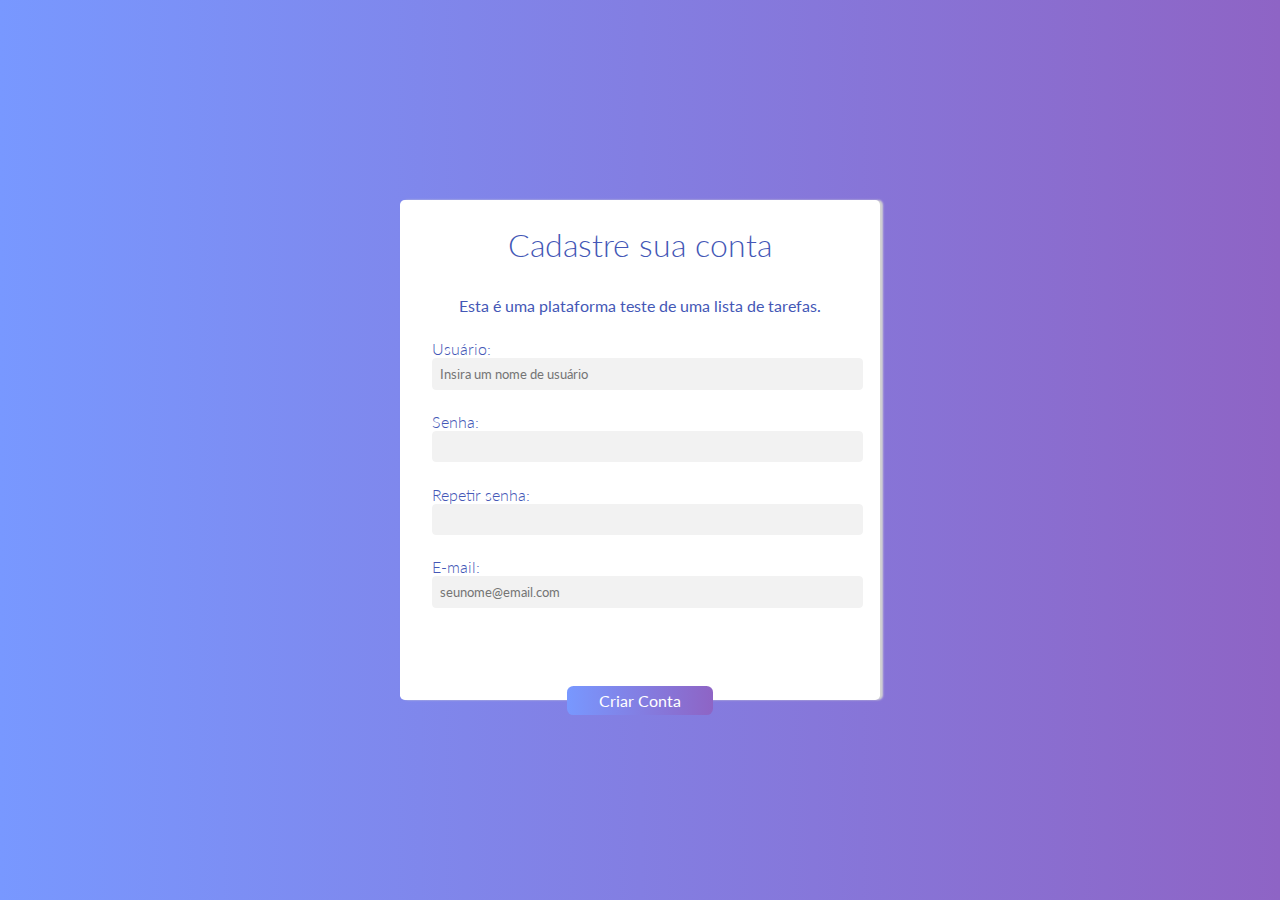
<file: index.html>
<!DOCTYPE html>
<html lang="pt-br">
  <head>
    <meta charset="UTF-8" />
    <meta http-equiv="X-UA-Compatible" content="IE=edge" />
    <meta name="viewport" content="width=device-width, initial-scale=1.0" />
    <link rel="stylesheet" href="./styles/login.css" />
    <title>ToDo</title>
  </head>
  <body>
    <form name='formulario'>
      <h1>Cadastre sua conta</h1>
      <p>Esta é uma plataforma teste de uma lista de tarefas.</p>

      <label>
        Usuário:
        <input
          id="nome"
          name='nome'
          type="text"
          placeholder="Insira um nome de usuário"
          required
        />
      </label>
      <label>
        Senha:
        <input
          type="password"
          id="password"
          name='password'
          pattern="^(?=.*[a-z])(?=.*[A-Z])(?=.*[0-9])(?!.*[ !@#$%^&_=+-]).{6,12}$"
          title="A senha deve conter entre 6 a 12 caracteres, deve conter pelo menos uma letra maiúscula, um número e não deve conter símbolos "
          required
        />
      </label>
      <label>
        Repetir senha:
        <input type="password" id="confirm_password" name='confirm_password' required />
      </label>
      <label>
        E-mail:
        <input type="email" name='email' placeholder="seunome@email.com" required />
      </label>
      <button id='btn-cadastro'>Criar Conta</button>
    </form>
    <script src="js/validacaoLogin.js"></script>
  </body>
</html>
</file>
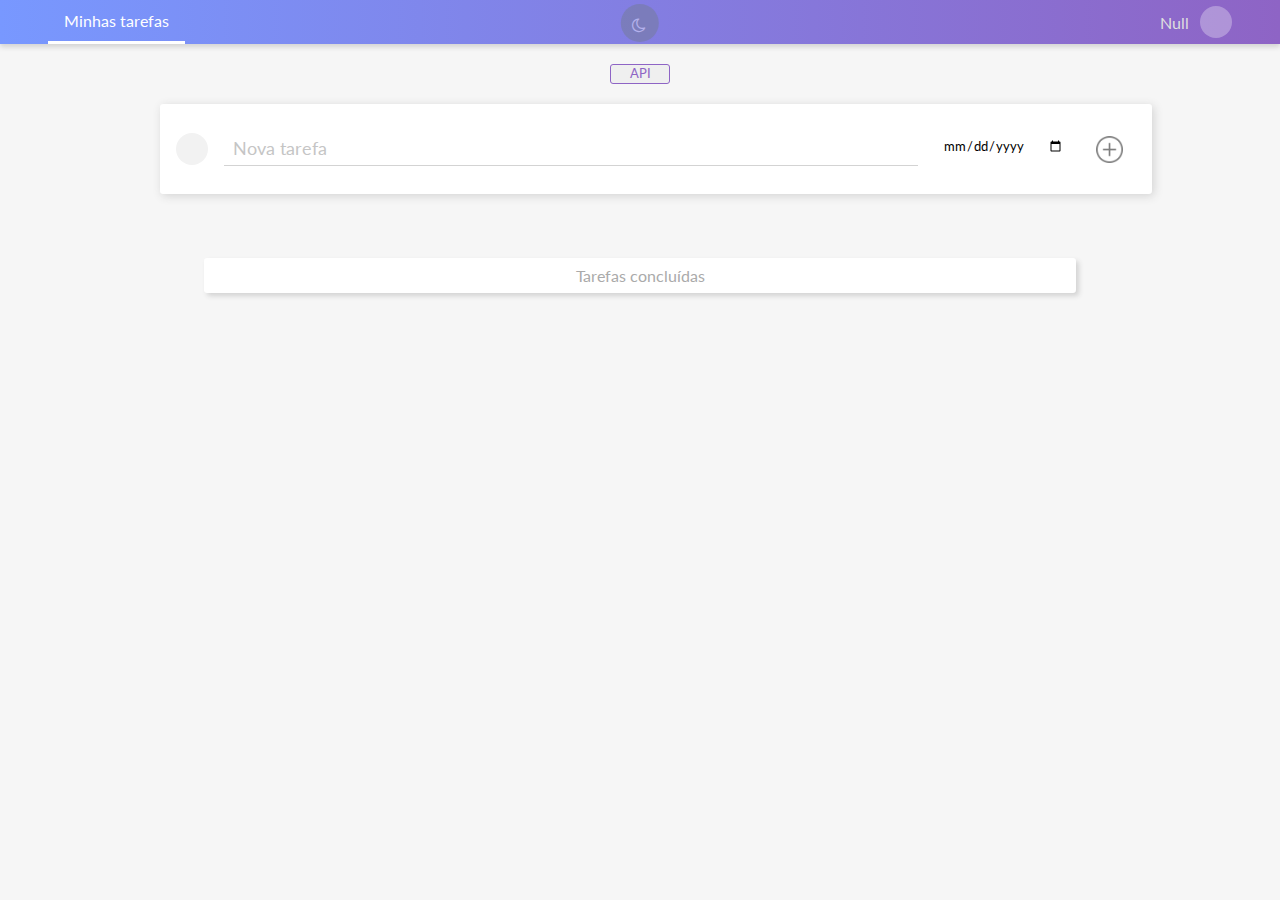
<file: lista-tarefas.html>
<!DOCTYPE html>
<html lang="pt-br">
  <head>
    <meta charset="UTF-8" />
    <meta http-equiv="X-UA-Compatible" content="IE=edge" />
    <meta name="viewport" content="width=device-width, initial-scale=1.0" />
    <link rel="stylesheet" href="./styles/lista-tarefas.css" />
    <link
      rel="stylesheet"
      href="https://cdnjs.cloudflare.com/ajax/libs/font-awesome/4.7.0/css/font-awesome.css"
      integrity="sha512-5A8nwdMOWrSz20fDsjczgUidUBR8liPYU+WymTZP1lmY9G6Oc7HlZv156XqnsgNUzTyMefFTcsFH/tnJE/+xBg=="
      crossorigin="anonymous"
      referrerpolicy="no-referrer"
    />
    <title>ToDo</title>
  </head>

  <body>
    <header>
      <nav>
        <a href="#">Minhas tarefas</a>
      </nav>

      <div class="toggle"></div>

      <div class="user-info">
        <p id='usuario-p'></p>
        <div class="user-image"></div>
      </div>
    </header>

    <main>
      <button class="api">API</button>
      <form class="nova-tarefa">
        <div class="not-done"></div>

        <input
          type="text"
          placeholder="Nova tarefa"
          id="input-nova-tarefa"
          minlength="10"
        />
        <label for="input-nova-tarefa" class="mensagem-erro-caracteres"></label>

        <div class="data-conc">
          <input
            class="data-conclusao"
            type="date"
            name=""
            id="data-conclusao"
            required
          />
          <label for="data-conclusao" class="mensagem-erro"></label>
        </div>

        <button class="btn-add-tarefa">
          <img src="./assets/plus.png" alt="Adicionar Tarefa" />
        </button>
      </form>

      <ul class="tarefas-pendentes"></ul>

      <h2 class="titulo-concluida-h2">Tarefas concluídas</h2>
      <ul class="titulo-concluida"></ul>

      <div id="modal">
        <div id="modal-box">
          <p>Tem certeza que deseja excluir a tarefa?</p>
          <div class="buttons-modal-excluir">
            <button id="btn-cancelar">Não</button>
            <button id="btn-deletar">Sim</button>
          </div>
        </div>
      </div>
    </main>
    <footer></footer>
    <script src="./js/app.js"></script>
  </body>
</html>
</file>
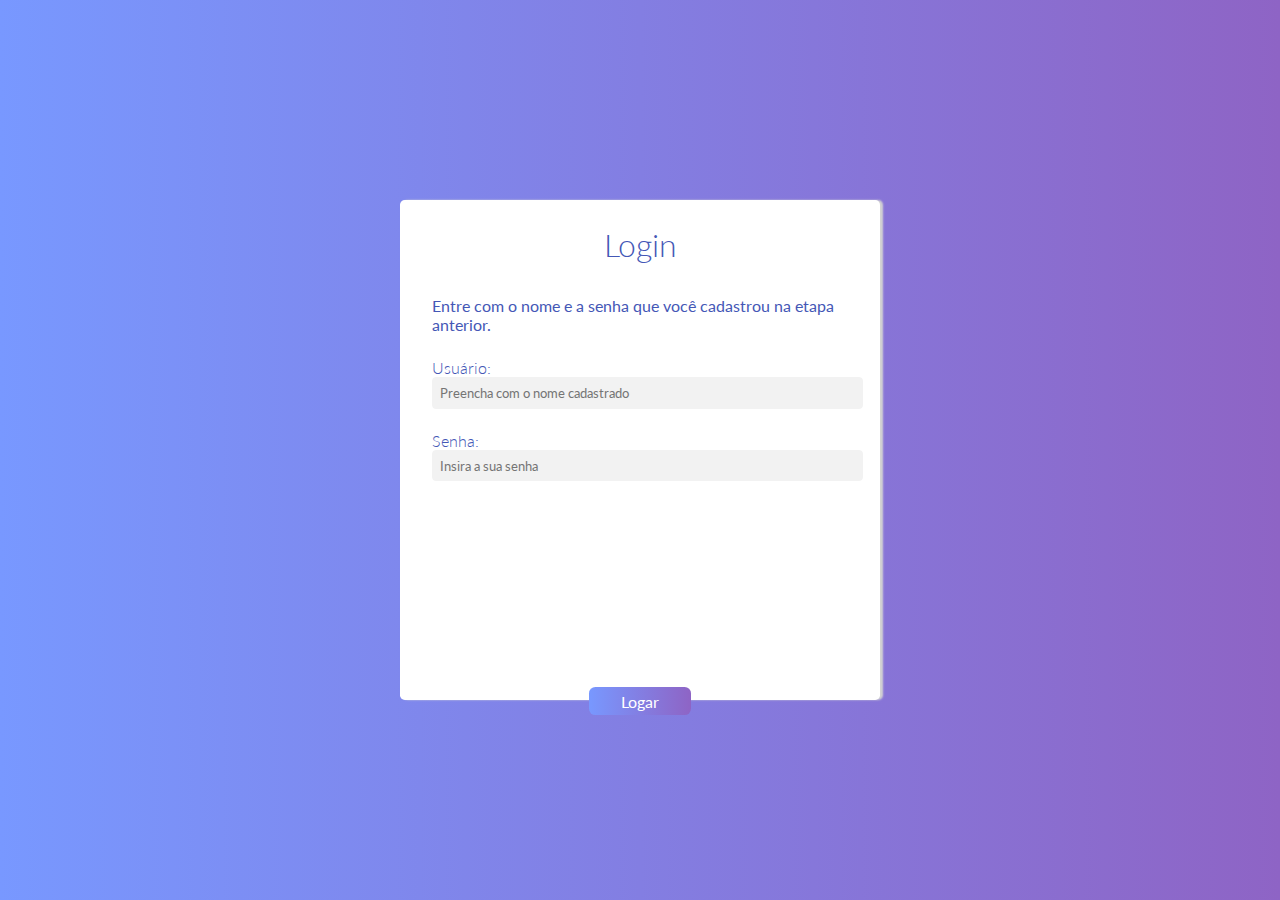
<file: login.html>
<!DOCTYPE html>
<html lang="pt-br">
  <head>
    <meta charset="UTF-8" />
    <meta http-equiv="X-UA-Compatible" content="IE=edge" />
    <meta name="viewport" content="width=device-width, initial-scale=1.0" />
    <link rel="stylesheet" href="./styles/login.css" />
    <title>ToDo</title>
  </head>
  <body>
    <form name='formLogin' id='formLogin'>
      <h1>Login</h1>
      <p>Entre com o nome e a senha que você cadastrou na etapa anterior.</p>
      <label>
        Usuário:
        <input
          id="nomeLogin"
          type="text"
          placeholder="Preencha com o nome cadastrado"
          required
        />
      </label>
      <label>
        Senha:
        <input
          type="password"
          id="password"
          placeholder="Insira a sua senha"
          required
        />
      </label>
      <span>
      </span>
      <button form='formLogin' id='logar'>Logar</button>
    </form>

    <script src="js/login.js"></script>
  </body>
</html>
</file>
<file: styles/login.css>
@import url("./common.css");

body {
  background: linear-gradient(90deg, var(--primary), var(--secondary));
  display: flex;
  align-items: center;
}

h1 {
  color: #4457b6;
  font-weight: 300;
  margin-top: 0.3em;
  margin-bottom: 1em;
}

p {
  color: #4457b6;
}

form {
  position: relative;
  height: 31.3em;
  width: 30em;
  background-color: white;
  display: flex;
  align-items: center;
  flex-direction: column;
  margin: 4em calc(50% - 15em);
  box-shadow: 3px 0 2px lightgrey;
  padding: 1em 2em;
  box-sizing: border-box;
  border-radius: 0.3em;

}

/* form:after {
  position: absolute;
  content: "";
  width: 0.7em;
  height: 100%;
  top: 0;
  left: 0;
  background: linear-gradient(var(--primary), var(--secondary));
} */

/* .image {
  height: 10em;
  width: 10em;
  border-radius: 50%;
  background-color: var(--app-grey);
  margin-bottom: 1em;
} */

input {
  width: 100%;
  padding: 0.5em 0.5em;
  background-color: var(--app-grey);
  border: 1px solid var(--app-grey);
  border-radius: 0.3em;
  color: #4457b6;
}

input:focus {
  outline: none;
  border: 1px solid lightgrey;
}

label {
  color: #4457b6;
  width: 100%;
  font-weight: 300;
  margin-bottom: -0.1em;
  margin-top: 1.5em;
}

button {
  padding: 0.3em 2em;
  background: linear-gradient(90deg, var(--primary), var(--secondary));
  color: white;
  margin-top: 5em;
  font-weight: 400;
  font-size: 1em;
  border-radius: 0.4em;
  cursor: pointer;
}

#logar{
  position: absolute;
  bottom: -3%;
  padding: 0.3em 2em;
  background: linear-gradient(90deg, var(--primary), var(--secondary));
  color: white;
  margin-top: 5em;
  font-weight: 400;
  font-size: 1em;
  border-radius: 0.4em;
  cursor: pointer;
}

span{
  padding: 1rem;
  color: red;
}
</file>
<file: styles/lista-tarefas.css>
@import url("./common.css");
header {
  display: flex;
  background: linear-gradient(90deg, var(--primary), var(--secondary));
  box-shadow: 0px 3px 5px lightgrey;
  padding: 0 3em;
  margin-bottom: 1em;
}

a {
  display: block;
  width: fit-content;
  padding: 0.7em 1em;
  border-bottom: 0.2em solid white;
  text-decoration: none;
  color: white;
}

.user-info {
  display: flex;
  align-items: center;
  margin-left: auto;
  color: rgb(223, 223, 223);
}

.user-info p {
  text-transform: capitalize;
}

.user-info .user-image {
  height: 2em;
  width: 2em;
  border-radius: 50%;
  background-color: white;
  opacity: 0.3;
  margin-left: 0.7em;
}

/* DARK MODE */

.toggle {
  /* display: flex;
  justify-content: center;
  align-items: center; */
  position: absolute;
  left: 50%;
  transform: translateX(-50%);
  margin-left: auto;
  padding: 0.7em 0.7em;
  background-color: #707b83;
  opacity: 0.4;
  height: 1em;
  width: 1em;
  border-radius: 50%;
  cursor: pointer;
  margin-top: 4px;
  margin-bottom: 1px;
}

.toggle:before {
  content: "\f186";
  font-family: fontAwesome;
  color: #fff;
}

body {
  transition: background 0.5s;
}

body.dark {
  background: #24292d;
}

body.dark .toggle:before {
  content: "\f185";
  color: #be18e7;
}

body.dark header {
  box-shadow: 2px 2px 5px #494f53;
  background: linear-gradient(90deg, #4d545e, #24292d);
}

body.dark .descripcion {
  background: #323840;
  color: #707b83;
  box-shadow: 2px 2px 5px #494f53;
}

body.dark .nome {
  color: var(--secondary);
}

body.dark .nova-tarefa {
  background: #323840;
  color: #707b83;
  box-shadow: 2px 2px 5px #494f53;
}

body.dark #input-nova-tarefa {
  background: #323840;
  color: var(--secondary);
  box-shadow: 2px 2px 5px #494f53;
}

body.dark #input-nova-tarefa::placeholder {
  color: #707b83;
}

body.dark .nova-tarefa input[type="text"] {
  border-bottom: 1px solid #707b83;
}

body.dark .data-conclusao {
  background: #323840;
  color: #707b83;
  box-shadow: 2px 2px 5px #494f53;
}

body.dark .not-done {
  background: #323840;
  color: #707b83;
  box-shadow: 2px 2px 5px #494f53;
  border: 2px solid var(--secondary);
}

body.dark .titulo-concluida-h2 {
  background: #323840;
  color: var(--secondary);
  box-shadow: 2px 2px 5px #494f53;
}

body.dark a {
  color: var(--secondary);
  border-bottom: 0.2em solid var(--secondary);
}

body.dark .user-info p {
  color: var(--secondary);
}

body.dark .titulo-concluida .tarefa .descripcion {
  background: #323840;
  color: var(--secondary);
  box-shadow: 2px 2px 5px #494f53;
}
body.dark #modal-box {
  position: fixed;
  top: 50%;
  left: 50%;
  width: 10rem;
  height: 5rem;
  color: #fff;
  background-color: #3a3e74;
  transform: translate(-50%, -50%);
  display: flex;
  flex-direction: column;
  align-items: flex-start;
  padding: 2rem;
  box-shadow: 1.5px 1.5px 5px black;
  gap: 1rem;
  border-radius: 0.5rem;
}

body.dark .buttons-modal-excluir button {
  cursor: pointer;
  width: 5rem;
  padding: 0.3rem;
  color: #fff;
  background-color: #7753a8;
}

body.dark .api {
  background: #323840;
}

body.dark .textarea-button textarea{
  border:none;
  background: #323840;
  color: var(--secondary);
  box-shadow: 2px 2px 5px #494f53;
} 

body.dark footer{
  background: #24292d;
  border:none;
}

body.dark .div-interna-descricao-data label {
    color: var(--app-grey);
   
}

body.dark .btn-deletar-tarefa {
    background-color: rgb(50, 37, 53);
}
/* Novas tarefa ----------------------------------------------------------- */

.nova-tarefa {
  position: relative;
  display: flex;
  align-items: center;
  background-color: white;
  width: 80%;
  margin: 0 10%;
  padding: 1em;
  box-shadow: 2px 2px 10px lightgrey;
  border-radius: 0.2em;
  z-index: 20;
}

.nova-tarefa input[type="text"] {
  border: none;
  flex: 1;
  border-bottom: 1px solid lightgrey;
  border-radius: 0;
  padding: 0.3em;
  font-size: 1.1em;
}

.nova-tarefa input:focus {
  outline: none;
  border-bottom: 1px solid grey;
}

.nova-tarefa input::placeholder {
  color: rgb(197, 197, 197);
  text-indent: 0.2em;
}

.nova-tarefa button {
  height: 2em;
  width: 2em;
  background-color: transparent;
  margin-left: 2em;
  margin-right: 1em;
  opacity: 0.5;
}

.nova-tarefa button:hover {
  opacity: 1;
}

.nova-tarefa button img {
  height: 100%;
  width: 100%;
}

.not-done {
  width: 2em;
  height: 2em;
  background-color: var(--app-grey);
  margin-right: 1em;
  border-radius: 50%;
  cursor: pointer;
}

.data-conclusao {
  padding: 5px;
  margin-left: 20px;
  margin-top: 12px;
}

.data-conc {
  display: flex;
  flex-direction: column;
  align-items: center;
  position: relative;
  height: 58px;
}

.mensagem-erro {
  position: absolute;
  bottom: 0;
  font-size: 12px;
  color: red;
}

.mensagem-erro-caracteres {
  position: absolute;
  bottom: 10px;
  left: 60px;
  font-size: 12px;
  color: red;
}

/* API */

.api {
  border: 1px solid var(--secondary);
  width: 60px;
  height: 20px;
  display: flex;
  flex-direction: column;
  align-items: center;
  margin: 20px auto;
  color: var(--secondary);
  cursor: pointer;
}

/* Lista de tarefas ----------------------------------------------------------- */

.tarefas-pendentes {
  display: flex;
  flex-direction: column;
  width: 70%;
  list-style: none;
  margin: 2em 15%;
}

.tarefa {
  display: flex;
  align-items: center;
  margin-bottom: 1.5em;
}

.tarefa .not-done {
  position: relative;
  height: 1.5em;
  width: 1.5em;
  background-color: white;
  box-shadow: 2px 2px 5px lightgrey;
  border: 2px solid var(--secondary);
  z-index: 2;
  transition: background-color 200ms linear;
}

.tarefa .not-done:hover {
  background-color: var(--secondary);
}

.tarefa:first-child .not-done::before {
  content: "";
  position: absolute;
  bottom: 100%;
  left: calc(0.75em - 1px);
  display: block;
  height: 9em;
  width: 2px;
  background-color: var(--secondary);
}

.tarefa .not-done::after {
  content: "";
  position: absolute;
  top: 100%;
  left: calc(0.75em - 1px);
  display: block;
  height: 20em;
  width: 2px;
  background-color: var(--secondary);
}

/* .tarefa .descripcion {
  display: flex;
  align-items: center;
  justify-content: space-between;
  flex: 1;
  background-color: white;
  padding: 1em 2em;
  box-shadow: 2px 2px 5px lightgrey;
  width: 50%;
  margin: auto;
}
.tarefa .descripcion p {
  width: 65%;
}

.tarefa .descripcion div {
  width: 35%;
} */

.tarefa .nome {
  font-weight: bold;
  color: rgb(95, 95, 95);
}

.timestamp {
  font-size: 0.8em;
}

/* Tarefas concluídas ----------------------------------------------------------- */

.titulo-concluida-h2 {
  position: relative;
  text-align: center;
  padding: 0.5em 1em;
  background-color: white;
  border-radius: 0.2em;
  box-shadow: 3px 3px 5px lightgrey;
  color: rgb(170, 170, 170);
  font-weight: 400;
  font-size: 16px;
  margin-left: calc(15% - 4em);
  z-index: 20;
  width: 70%;
  margin: 2em auto;
}

.titulo-concluida {
  display: flex;
  flex-direction: column;
  width: 70%;
  list-style: none;
  margin: 2em auto;
  color: rgb(170, 170, 170);
  font-weight: 400;
  font-size: 16px;
}

.titulo-concluida .not-done {
  background-color: lightgrey;
  border-color: grey;
}

.titulo-concluida .not-done::before,
.titulo-concluida .not-done::after {
  background-color: grey !important;
}
/* 
.titulo-concluida .tarefa .descripcion {
  background-color: rgb(228, 228, 228);
}

.titulo-concluida .tarefa .descripcion .nome {
  color: grey;
  text-decoration: line-through;
}

.checkbox {
  display: none;
}

.checkbox:checked ~ .descripcion p {
  width: 60%;
  /* text-decoration: line-through; */
/* } */
/* .checkbox:checked ~ .descripcion div {
  width: 40%;
}

.btn-deletar-tarefa {
  cursor: pointer;
  background-color: rgba(255, 255, 255, 0);
}

.btn-add-tarefa {
  cursor: pointer;
}

.descripcion div {
  display: flex;
  justify-content: flex-end;
  gap: 1rem;
}

.nome {
  overflow: hidden;
  text-overflow: ellipsis;
  white-space: nowrap;
  margin-right: 2rem;
}  */

#modal {
  display: none;
  position: fixed;
  background-color: rgba(0, 0, 0, 0.5);
  top: 0;
  left: 0;
  width: 100%;
  height: 100vh;
  z-index: 25;
}
#modal-box {
  position: fixed;
  top: 50%;
  left: 50%;
  width: 10rem;
  height: 5rem;
  color: #fff;
  background-color: #7f86eb;
  transform: translate(-50%, -50%);
  display: flex;
  flex-direction: column;
  align-items: flex-start;
  padding: 2rem;
  box-shadow: 1.5px 1.5px 5px black;
  gap: 1rem;
  border-radius: 0.5rem;
}
#modal-box p {
}

.buttons-modal-excluir button {
  cursor: pointer;
  width: 5rem;
  padding: 0.3rem;
  color: #fff;
  background-color: #8e65c7;
}
.buttons-modal-excluir {
  display: flex;
  flex-direction: row;
  justify-content: space-evenly;
  width: 100%;
  gap: 1rem;
}
.data-conclusao {
  border: none;
}

#textarea {
  /* display: none; */
}

#btn-deletar2 {
}




/* 
<li class="tarefa" id='li3${obj.id}'>
<input id='c${obj.id}' type='checkbox' class='checkbox'>
<label onclick='marcarCheckbox(c${obj.id})' for='c${obj.id}' class="not-done label-tarefas-pendentes"></label>
<div class="descripcion">
        <p class="nome">${obj.title}</p>
    <div>
        <p class="timestamp">Data final: indefinida</p>   
        <input type='checkbox' class='checkbox-vermais' id='vermais${obj.id}'> 
        <label onclick='vermais(c${obj.id})' for='vermais${obj.id}' class="ver mais">ver mais</label>   
    </div>
    <div>
      <div>
        <label for='textarea${obj.id}'>Descrição</label>
        <p class="timestamp">Criada em: ${today}</p>
      </div>
      <textarea id='textarea${obj.id}' name=""cols="30" rows="10"></textarea>
      <button onclick='abrirModal(li3${obj.id})' class='btn-deletar-tarefa'>Deletar</button>
    </div>
</div>
</li> */


.descripcion {
  height: 100%;
  transition: max-height .2s;
  overflow: hidden;
  max-height: 50px;
  display: flex;
  flex-direction: column;
  align-items: flex-start;
  width: 80%;
  background-color: rgb(255, 255, 255);
  flex: 1;
  padding: 1em 2em;
  box-shadow: 2px 2px 5px lightgrey;
  gap:1rem;

}

.descripcion div {
  width: 100%;

}

/* .tarefa .descripcion .nome {
  color: rgb(43, 41, 41);
} */

.titulo-e-data{
  display: flex;
  /* width: 100%; */
  justify-content: space-between;
  /* flex-direction: row; */
  align-items: center;
  margin-top: 1rem;
}
.titulo-e-data input{
  display: none;
}

.titulo-e-data label::before{
  content: "";
  display: block;
  width: 20px;
  height: 20px;
  background-image: url(../assets/expand_more_black_24dp.svg);
  cursor: pointer;
  margin-left: 2rem;
}
.div-interna-descricao-data{
  /* display: none; */
  /* width: 100%; */
  justify-content: space-between;
  flex-direction: row;
  visibility: hidden;
}

.div-interna-descricao-data label{
  font-size: .9em;
  color: rgba(63, 9, 68, 0.77);
  font-weight: bold;
  margin-bottom: .4rem;
}
.textarea-button{
  /* display: none; */
  /* width: 100%; */
  justify-content: space-between;
  flex-direction: row;
  align-items: flex-end;
  visibility: hidden;
}
.textarea-button textarea{
  padding: .5rem;
  resize: none;
  border: none;
  outline: none;
  box-shadow: inset 0px 0px 3px 3px rgba(88, 63, 121, 0.77);
} 
.titulo-e-data div{
  display: flex;
  width: 45%;
  justify-content: flex-end;
  /* flex-direction: row; */
  font-size: 1.2em;
}
.checkbox {
  display: none;
}

/* .checkbox:checked ~ .descripcion p {
  width: 60%;

}
.checkbox:checked ~ .descripcion div {
  width: 40%;
} */

.btn-deletar-tarefa {
  cursor: pointer;
  background-color: rgb(116, 1, 136);
  padding: .5rem 1rem;
  color: #fff;
}
.btn-add-tarefa {
  cursor: pointer;
}

/* .descripcion div {
  display: flex;
  justify-content: flex-end;
  gap: 1rem;
} */

.nome {
  overflow: hidden; 
  text-overflow: ellipsis;
  white-space: nowrap;
  margin-right: 2rem;
  width: 100%;
}


/* Tarefas na parte de tarefas concluídas */

.titulo-concluida .descripcion {
  max-height: 1.3rem;
  background-color: #d3d3d3;
}

body.dark .titulo-concluida .nome{
  color:rgb(95, 95, 95);
  font-weight: 300;
  text-decoration: line-through;
}
.titulo-concluida .nome{
  color:rgb(95, 95, 95);
  font-weight: 300;
  text-decoration: line-through;
}
.titulo-concluida .titulo-e-data{
  margin-top: 0;
}
.titulo-concluida .div-interna-descricao-data{
  display: none;
}

.titulo-concluida .textarea-button{
  display: none;
}

.titulo-concluida .titulo-e-data label::before{
 display: none;
}

footer{
  position: relative;
  z-index: 5;
  background-color: #f6f6f6;
  width: 100%;
  height: 20em;
  border:none;
}
</file>
